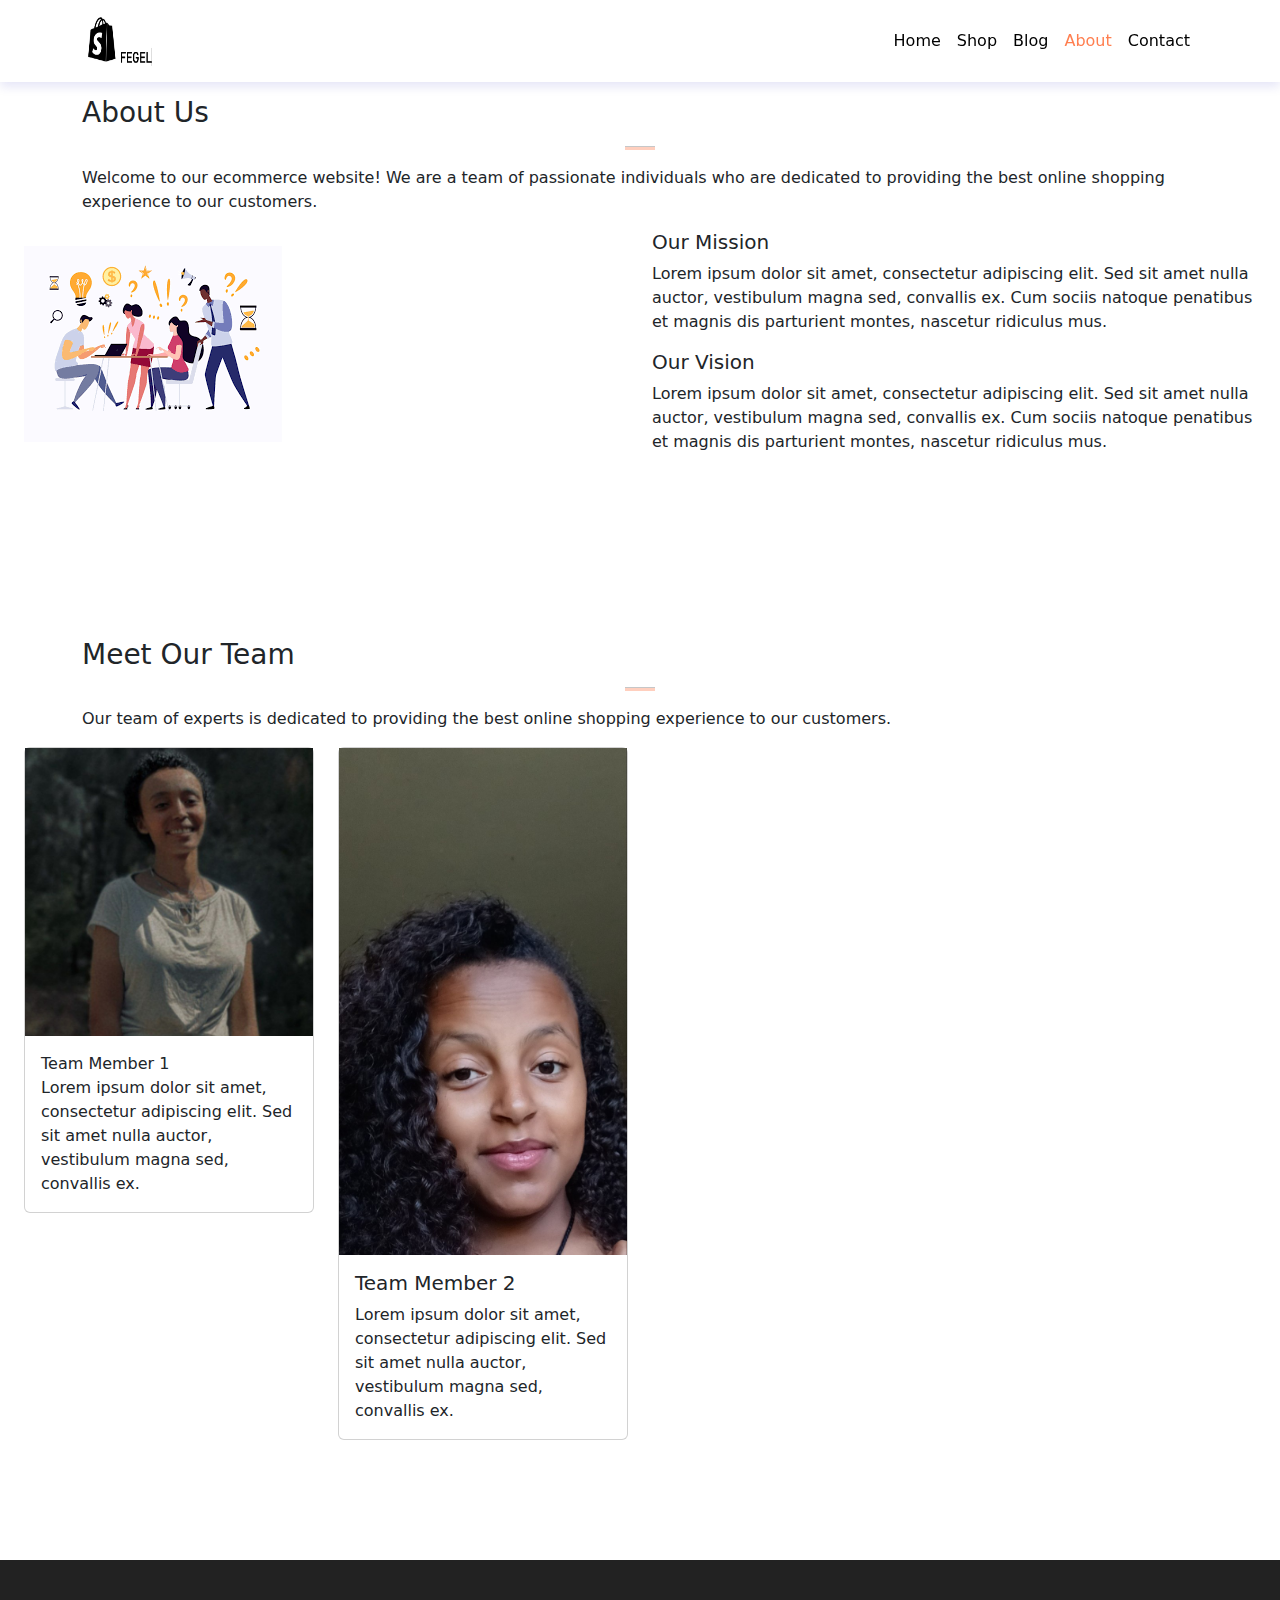
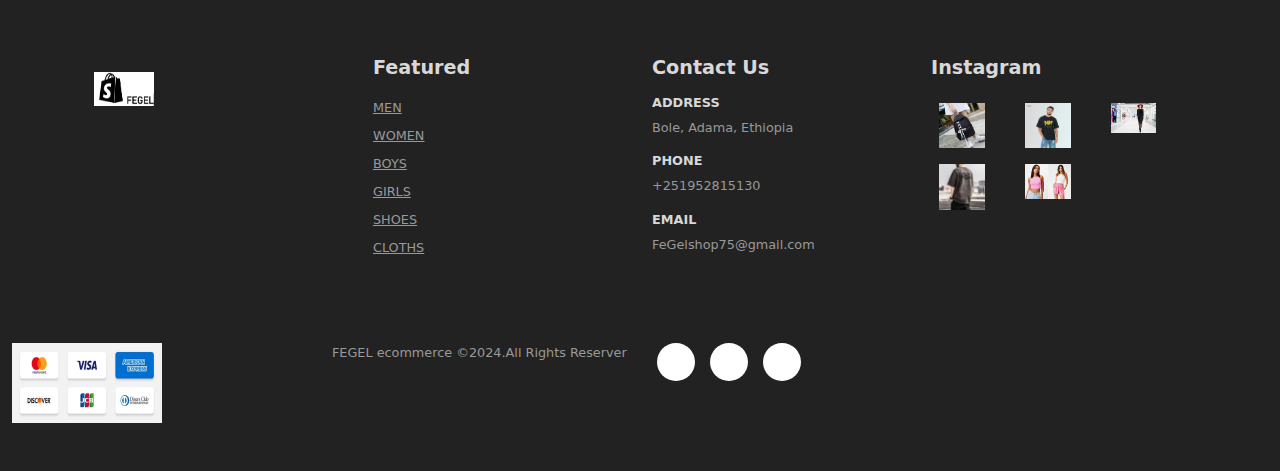
<file: about.html>
<!DOCTYPE html>
<html lang="en">
<head>
    <meta charset="UTF-8">
    <meta name="viewport" content="width=device-width, initial-scale=1.0">
    <title>About | Ecommerce Website</title>
    <link rel="stylesheet" href="style.css">
    <link href="https://cdn.jsdelivr.net/npm/bootstrap@5.3.3/dist/css/bootstrap.min.css" rel="stylesheet" integrity="sha384-QWTKZyjpPEjISv5WaRU9OFeRpok6YctnYmDr5pNlyT2bRjXh0JMhjY6hW+ALEwIH" crossorigin="anonymous">
    <link rel="stylesheet" href="https://cdnjs.cloudflare.com/ajax/libs/font-awesome/6.4.0/css/all.min.css" integrity="sha512-iecdLmaskl7CVkqkXNQ/ZH/XLlvWZOJyj7Yt7tcenmpD1ypASozpmT/E0iPtmFIB46ZmdtAc9eNBvH0H/ZpiBw==" crossorigin="anonymous" referrerpolicy="no-referrer" />
</head>
<body>
    <!-- Header -->
    <nav class="navbar navbar-expand-lg navbar-light bg-white py-3 fixed-top">
        <div class="container">
            <img src="logo/images.jpg" alt="Logo" width="70" height="50" class="d-inline-block align-top">
            <button class="navbar-toggler" type="button" data-bs-toggle="collapse" data-bs-target="#navbarSupportedContent" aria-controls="navbarSupportedContent" aria-expanded="false" aria-label="Toggle navigation">
                <span id="bar"><i class="fa-solid fa-bars"></i></span>
            </button>
            <div class="collapse navbar-collapse" id="navbarSupportedContent">
                <ul class="navbar-nav ms-auto">
                    <li class="nav-item">
                        <a class="nav-link" href="index.html">Home</a>
                    </li>
                    <li class="nav-item">
                        <a class="nav-link" href="shop.html">Shop</a>
                    </li>
                    <li class="nav-item">
                        <a class="nav-link" href="blog.html">Blog</a>
                    </li>
                    <li class="nav-item active">
                        <a class="nav-link active" href="#">About</a>
                    </li>
                    <li class="nav-item">
                        <a class="nav-link" href="contact.html">Contact</a>
                    </li>
                </ul>
            </div>
        </div>
    </nav>

    <!-- About Section -->
    <section id="about" class="my-5 py-5">
        <div class="container">
            <h3>About Us</h3>
            <hr class="mx-auto">
            <p>Welcome to our ecommerce website! We are a team of passionate individuals who are dedicated to providing the best online shopping experience to our customers.</p>
        </div>
        <div class="row mx-auto container-fluid">
            <div class="col-lg-6 col-md-12 col-12 py-3">
                <img src="img/team/teamm.png" alt="Our Team" class="img-fluid">
            </div>
            <div class="col-lg-6 col-md-12 col-12 mb-4">
                <h5>Our Mission</h5>
                <p>Lorem ipsum dolor sit amet, consectetur adipiscing elit. Sed sit amet nulla auctor, vestibulum magna sed, convallis ex. Cum sociis natoque penatibus et magnis dis parturient montes, nascetur ridiculus mus.</p>
                <h5>Our Vision</h5>
                <p>Lorem ipsum dolor sit amet, consectetur adipiscing elit. Sed sit amet nulla auctor, vestibulum magna sed, convallis ex. Cum sociis natoque penatibus et magnis dis parturient montes, nascetur ridiculus mus.</p>
            </div>
        </div>
    </section>

    <!-- Team Section -->
    <section id="team" class="my-5 py-5">
        <div class="container">
            <h3>Meet Our Team</h3>
            <hr class="mx-auto">
            <p>Our team of experts is dedicated to providing the best online shopping experience to our customers.</p>
        </div>
        <div class="row mx-auto container-fluid">
            <div class="col-lg-3 col-md-6 col-12 mb-4">
                <div class="card">
                    <img src="img/team/fenet.jpg" alt="Team Member 1" class="img-fluid">
                    <div class="card-body">
                        <h5class="card-title">Team Member 1</h5>
                        <p class="card-text">Lorem ipsum dolor sit amet, consectetur adipiscing elit. Sed sit amet nulla auctor, vestibulum magna sed, convallis ex.</p>
                    </div>
                </div>
            </div>
            <div class="col-lg-3 col-md-6 col-12 mb-4">
                <div class="card">
                    <img src="img/team/gelila.jpg" alt="Team Member 2" class="img-fluid">
                    <div class="card-body">
                        <h5 class="card-title">Team Member 2</h5>
                        <p class="card-text">Lorem ipsum dolor sit amet, consectetur adipiscing elit. Sed sit amet nulla auctor, vestibulum magna sed, convallis ex.</p>
                    </div>
                </div>
            </div>
            
           
        </div>
    </section>

    <!-- Footer -->
    <footer  class="mt-5 py-5">
        <div class="row container mx-auto pt-5">
            <div class="footer-one col-lg-3 col-md-6 col-12">
    
                <img  class="pt-3" src="logo/images.jpg" width="60" height="50" alt="">
               
            </div>
            <div class="footer-one col-lg-3 col-md-6 col-12 mb-3">
                <h5 class="pb-2">Featured</h5>
                <ul class="text-uppercase list-unstyled">
                    <li>
                        <a href="#">Men</a>
                    </li>
                    <li>
                        <a href="#">Women</a>
                    </li>
                    <li>
                        <a href="#">Boys</a>
                    </li>
                    <li>
                        <a href="#">Girls</a>
                    </li>
                    <li>
                        <a href="#">Shoes</a>
                    </li>
                    <li>
                        <a href="#">Cloths</a>
                    </li>
                </ul>
            </div>
            <div class="footer-one col-lg-3 col-md-6 col-12 mb-3">
                <h5 class="pb-2">Contact Us</h5>
               <div>
                <h6 class="text-uppercase">Address</h6>
                <p>Bole, Adama, Ethiopia</p>
    
               </div>
               <div>
                <h6 class="text-uppercase">Phone</h6>
                <p>+251952815130</p>
    
               </div>
               <div>
                <h6 class="text-uppercase">Email</h6>
                <p>FeGelshop75@gmail.com</p>
    
               </div>
            </div>
    
    
            <div class="footer-one col-lg-3 col-md-6 col-12">
                <h5 class="pb-2">Instagram</h5>
                <div class="row">
                    <img src="img/ins/i1.webp" class="img-fluid w-25 h-100 m-2" alt="">
                    <img src="img/ins/i2.jpg" class="img-fluid w-25 h-100 m-2" alt="">
                    <img src="img/ins/i3.avif" class="img-fluid w-25 h-100 m-2" alt="">
                    <img src="img/ins/i4.jpg" class="img-fluid w-25 h-100 m-2" alt="">
                    <img src="img/ins/i5.jpg" class="img-fluid w-25 h-100 m-2" alt="">
                </div>
              
            </div>
        </div>
        <div class="copyright mt-5">
            <div class="row continer mx-auto">
                <div class="col-lg-3 col-md-6 col-12">
                    <img src="img/pyment.webp" width="150" height="80" alt="">
    
                    
                </div>
                <div class="col-lg-3 col-md-6 col-12 mb-4 text-nowrap">
                    <p>FEGEL ecommerce ©2024.All Rights Reserver</p>
                </div>
    
                <div class="col-lg-3 col-md-6 col-12">
                    <a href="#"><i class="fa-brands fa-facebook"></i></a>
                    <a href="#"><i class="fa-brands fa-twitter"></i></a>
                    <a href="#"><i class="fa-brands fa-linkedin"></i></a>
                </div>
    
    
            </div>
    
        </div>
    
    
    </footer>
</file>
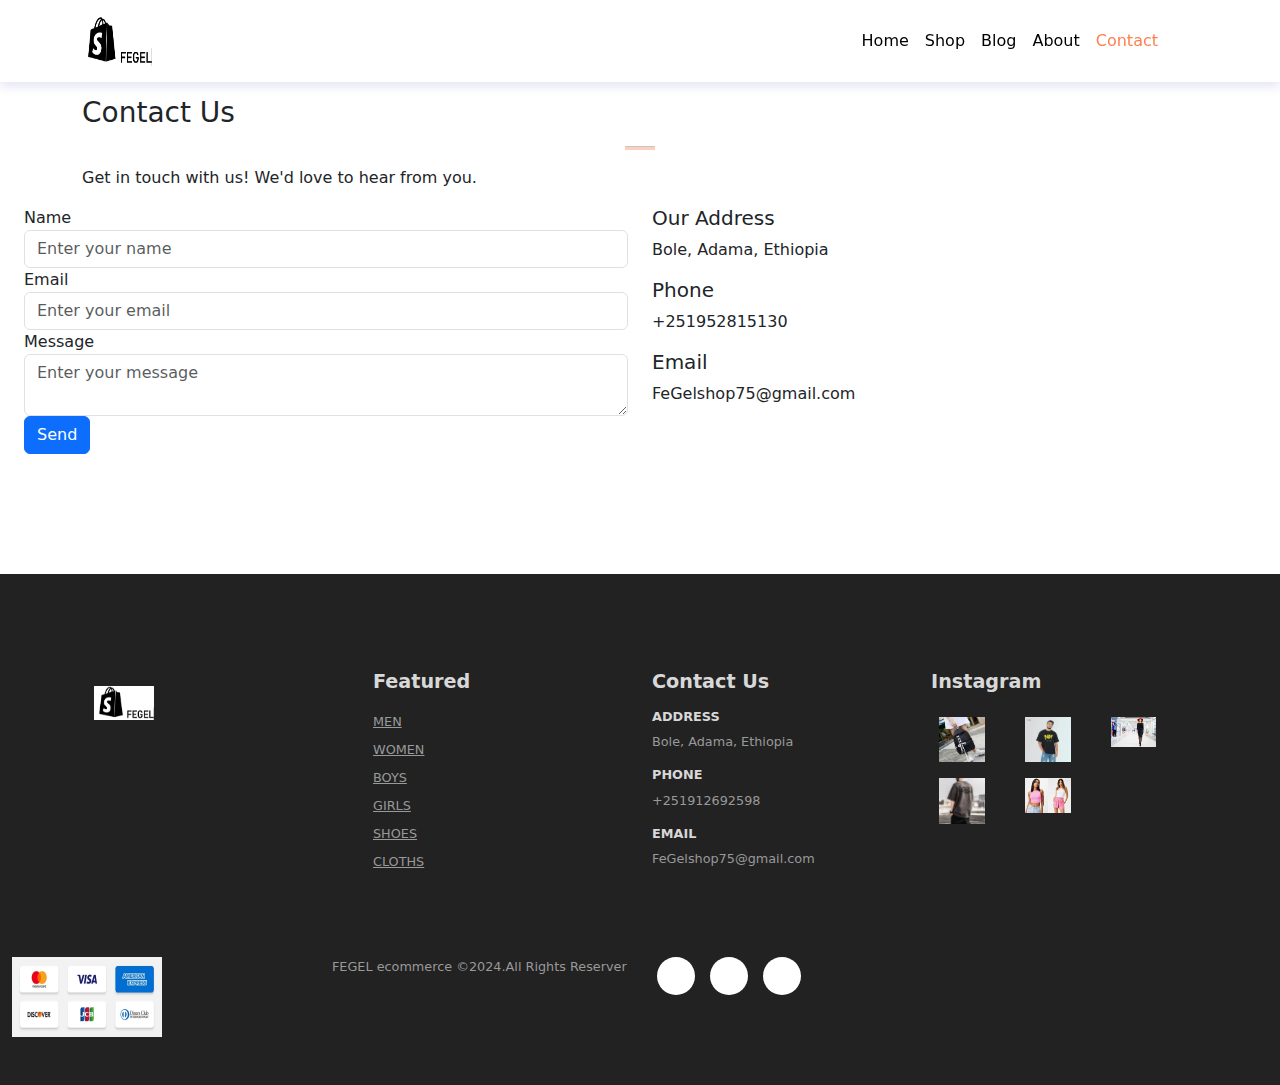
<file: contact.html>
<!DOCTYPE html>
<html lang="en">
<head>
    <meta charset="UTF-8">
    <meta name="viewport" content="width=device-width, initial-scale=1.0">
    <title>Contact Us | Ecommerce Website</title>
    <link rel="stylesheet" href="style.css">
    <link href="https://cdn.jsdelivr.net/npm/bootstrap@5.3.3/dist/css/bootstrap.min.css" rel="stylesheet" integrity="sha384-QWTKZyjpPEjISv5WaRU9OFeRpok6YctnYmDr5pNlyT2bRjXh0JMhjY6hW+ALEwIH" crossorigin="anonymous">
    <link rel="stylesheet" href="https://cdnjs.cloudflare.com/ajax/libs/font-awesome/6.4.0/css/all.min.css" integrity="sha512-iecdLmaskl7CVkqkXNQ/ZH/XLlvWZOJyj7Yt7tcenmpD1ypASozpmT/E0iPtmFIB46ZmdtAc9eNBvH0H/ZpiBw==" crossorigin="anonymous" referrerpolicy="no-referrer" />
</head>
<body>
    <!-- Header -->
    <nav class="navbar navbar-expand-lg navbar-light bg-white py-3 fixed-top">
        <div class="container">
            <img src="logo/images.jpg" alt="Logo" width="70" height="50" class="d-inline-block align-top">
            <button class="navbar-toggler" type="button" data-bs-toggle="collapse" data-bs-target="#navbarSupportedContent" aria-controls="navbarSupportedContent" aria-expanded="false" aria-label="Toggle navigation">
                <span id="bar"><i class="fa-solid fa-bars"></i></span>
                
            </button>
            <div class="collapse navbar-collapse" id="navbarSupportedContent">
                <ul class="navbar-nav ms-auto">
                    <li class="nav-item">
                        <a class="nav-link " href="index.html">Home</a>
                    </li>
                    <li class="nav-item">
                        <a class="nav-link" href="shop.html">Shop</a>
                    </li>
                    <li class="nav-item">
                        <a class="nav-link" href="#">Blog</a>
                    </li>
                    <li class="nav-item">
                        <a class="nav-link" href="about.html">About</a>
                    </li>
                    <li class="nav-item">
                        <a class="nav-link active" href="#">Contact</a>
                    </li>
                    <li class="nav-item">
                        <a class="nav-link" href="#"><i class="fas fa-search"></i></a>
                    </li>
                    <li class="nav-item">
                        <a class="nav-link" href="shop.html"><i class="fas fa-shopping-bag"></i></a>
                    </li>
                </ul>
            </div>
        </div>
    </nav>

    <!-- Contact Section -->
    <section id="contact" class="my-5 py-5">
        <div class="container">
            <h3>Contact Us</h3>
            <hr class="mx-auto">
            <p>Get in touch with us! We'd love to hear from you.</p>
        </div>
        <div class="row mx-auto container-fluid">
            <div class="col-lg-6 col-md-12 col-12 mb-4">
                <form>
                    <div class="form-group">
                        <label for="name">Name</label>
                        <input type="text" class="form-control" id="name" placeholder="Enter your name">
                    </div>
                    <div class="form-group">
                        <label for="email">Email</label>
                        <input type="email" class="form-control" id="email" placeholder="Enter your email">
                    </div>
                    <div class="form-group">
                        <label for="message">Message</label>
                        <textarea class="form-control" id="message" placeholder="Enter your message"></textarea>
                    </div>
                    <button type="submit" class="btn btn-primary">Send</button>
                </form>
            </div>
            <div class="col-lg-6 col-md-12 col-12 mb-4">
                <h5>Our Address</h5>
                <p>Bole, Adama, Ethiopia</p>
                <h5>Phone</h5>
                <p>+251952815130</p>
                <h5>Email</h5>
                <p>FeGelshop75@gmail.com</p>
            </div>
        </div>
    </section>

    <!-- Footer -->
    <footer  class="mt-5 py-5">
        <div class="row container mx-auto pt-5">
            <div class="footer-one col-lg-3 col-md-6 col-12">
    
                <img  class="pt-3" src="logo/images.jpg" width="60" height="50" alt="">
               
            </div>
            <div class="footer-one col-lg-3 col-md-6 col-12 mb-3">
                <h5 class="pb-2">Featured</h5>
                <ul class="text-uppercase list-unstyled">
                    <li>
                        <a href="#">Men</a>
                    </li>
                    <li>
                        <a href="#">Women</a>
                    </li>
                    <li>
                        <a href="#">Boys</a>
                    </li>
                    <li>
                        <a href="#">Girls</a>
                    </li>
                    <li>
                        <a href="#">Shoes</a>
                    </li>
                    <li>
                        <a href="#">Cloths</a>
                    </li>
                </ul>
            </div>
            <div class="footer-one col-lg-3 col-md-6 col-12 mb-3">
                <h5 class="pb-2">Contact Us</h5>
               <div>
                <h6 class="text-uppercase">Address</h6>
                <p>Bole, Adama, Ethiopia</p>
    
               </div>
               <div>
                <h6 class="text-uppercase">Phone</h6>
                <p>+251912692598</p>
    
               </div>
               <div>
                <h6 class="text-uppercase">Email</h6>
                <p>FeGelshop75@gmail.com</p>
    
               </div>
            </div>
    
    
            <div class="footer-one col-lg-3 col-md-6 col-12">
                <h5 class="pb-2">Instagram</h5>
                <div class="row">
                    <img src="img/ins/i1.webp" class="img-fluid w-25 h-100 m-2" alt="">
                    <img src="img/ins/i2.jpg" class="img-fluid w-25 h-100 m-2" alt="">
                    <img src="img/ins/i3.avif" class="img-fluid w-25 h-100 m-2" alt="">
                    <img src="img/ins/i4.jpg" class="img-fluid w-25 h-100 m-2" alt="">
                    <img src="img/ins/i5.jpg" class="img-fluid w-25 h-100 m-2" alt="">
                </div>
              
            </div>
        </div>
        <div class="copyright mt-5">
            <div class="row continer mx-auto">
                <div class="col-lg-3 col-md-6 col-12">
                    <img src="img/pyment.webp" width="150" height="80" alt="">
    
                    
                </div>
                <div class="col-lg-3 col-md-6 col-12 mb-4 text-nowrap">
                    <p>FEGEL ecommerce ©2024.All Rights Reserver</p>
                </div>
    
                <div class="col-lg-3 col-md-6 col-12">
                    <a href="#"><i class="fa-brands fa-facebook"></i></a>
                    <a href="#"><i class="fa-brands fa-twitter"></i></a>
                    <a href="#"><i class="fa-brands fa-linkedin"></i></a>
                </div>
    
    
            </div>
    
        </div>
    
    
    </footer>
</file>
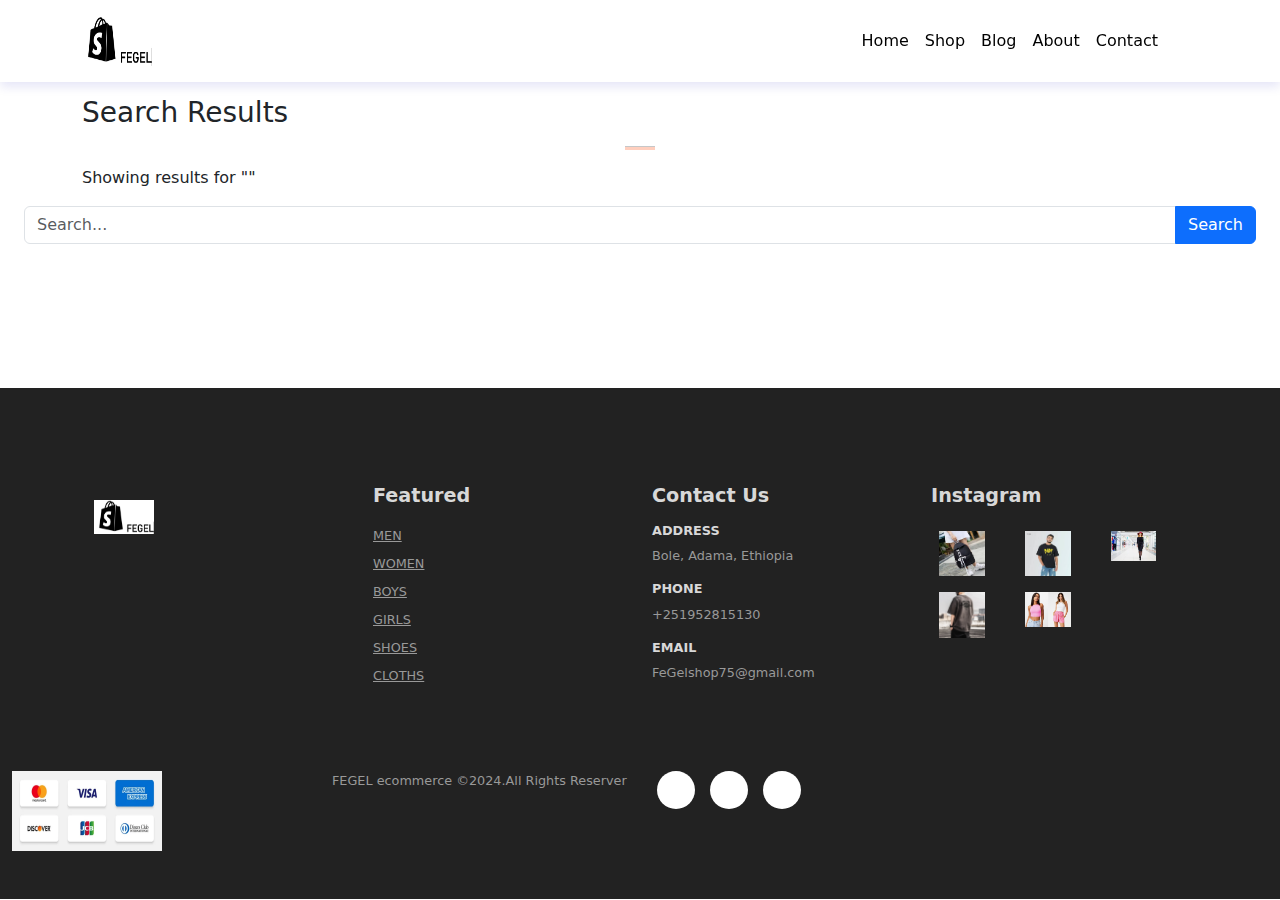
<file: search.html>
<!DOCTYPE html>
<html lang="en">
<head>
    <meta charset="UTF-8">
    <meta name="viewport" content="width=device-width, initial-scale=1.0">
    <title>Search | Ecommerce Website</title>
    <link rel="stylesheet" href="style.css">
    <link href="https://cdn.jsdelivr.net/npm/bootstrap@5.3.3/dist/css/bootstrap.min.css" rel="stylesheet" integrity="sha384-QWTKZyjpPEjISv5WaRU9OFeRpok6YctnYmDr5pNlyT2bRjXh0JMhjY6hW+ALEwIH" crossorigin="anonymous">
    <link rel="stylesheet" href="https://cdnjs.cloudflare.com/ajax/libs/font-awesome/6.4.0/css/all.min.css" integrity="sha512-iecdLmaskl7CVkqkXNQ/ZH/XLlvWZOJyj7Yt7tcenmpD1ypASozpmT/E0iPtmFIB46ZmdtAc9eNBvH0H/ZpiBw==" crossorigin="anonymous" referrerpolicy="no-referrer" />
</head>
<body>
    <!-- Header -->
    <nav class="navbar navbar-expand-lg navbar-light bg-white py-3 fixed-top">
        <div class="container">
            <img src="logo/images.jpg" alt="Logo" width="70" height="50" class="d-inline-block align-top">
            <button class="navbar-toggler" type="button" data-bs-toggle="collapse" data-bs-target="#navbarSupportedContent" aria-controls="navbarSupportedContent" aria-expanded="false" aria-label="Toggle navigation">
                <span id="bar"><i class="fa-solid fa-bars"></i></span>
                
            </button>
            <div class="collapse navbar-collapse" id="navbarSupportedContent">
                <ul class="navbar-nav ms-auto">
                    <li class="nav-item">
                        <a class="nav-link " href="index.html">Home</a>
                    </li>
                    <li class="nav-item">
                        <a class="nav-link" href="shop.html">Shop</a>
                    </li>
                    <li class="nav-item">
                        <a class="nav-link" href="#">Blog</a>
                    </li>
                    <li class="nav-item">
                        <a class="nav-link" href="about.html">About</a>
                    </li>
                    <li class="nav-item">
                        <a class="nav-link" href="contact.html">Contact</a>
                    </li>
                    <li class="nav-item">
                        <a class="nav-link active" href="#"><i class="fas fa-search"></i></a>
                    </li>
                    <li class="nav-item">
                        <a class="nav-link" href="shop.html"><i class="fas fa-shopping-bag"></i></a>
                    </li>
                </ul>
            </div>
        </div>
    </nav>

    <!-- Search Section -->
    <section id="search" class="my-5 py-5">
        <div class="container">
            <h3>Search Results</h3>
            <hr class="mx-auto">
            <p>Showing results for "<span id="search-query"></span>"</p>
        </div>
        <div class="row mx-auto container-fluid">
            <div class="col-lg-12 col-md-12 col-12 mb-4">
                <form>
                    <div class="input-group">
                        <input type="search" class="form-control" id="search-input" placeholder="Search...">
                        <button class="btn btn-primary" type="submit">Search</button>
                    </div>
                </form>
            </div>
            <div class="col-lg-12 col-md-12 col-12 mb-4">
                <div class="search-results">
                    <!-- Search results will be displayed here -->
                </div>
            </div>
        </div>
    </section>

    <footer  class="mt-5 py-5">
        <div class="row container mx-auto pt-5">
            <div class="footer-one col-lg-3 col-md-6 col-12">
    
                <img  class="pt-3" src="logo/images.jpg" width="60" height="50" alt="">
               
            </div>
            <div class="footer-one col-lg-3 col-md-6 col-12 mb-3">
                <h5 class="pb-2">Featured</h5>
                <ul class="text-uppercase list-unstyled">
                    <li>
                        <a href="#">Men</a>
                    </li>
                    <li>
                        <a href="#">Women</a>
                    </li>
                    <li>
                        <a href="#">Boys</a>
                    </li>
                    <li>
                        <a href="#">Girls</a>
                    </li>
                    <li>
                        <a href="#">Shoes</a>
                    </li>
                    <li>
                        <a href="#">Cloths</a>
                    </li>
                </ul>
            </div>
            <div class="footer-one col-lg-3 col-md-6 col-12 mb-3">
                <h5 class="pb-2">Contact Us</h5>
               <div>
                <h6 class="text-uppercase">Address</h6>
                <p>Bole, Adama, Ethiopia</p>
    
               </div>
               <div>
                <h6 class="text-uppercase">Phone</h6>
                <p>+251952815130</p>
    
               </div>
               <div>
                <h6 class="text-uppercase">Email</h6>
                <p>FeGelshop75@gmail.com</p>
    
               </div>
            </div>
    
    
            <div class="footer-one col-lg-3 col-md-6 col-12">
                <h5 class="pb-2">Instagram</h5>
                <div class="row">
                    <img src="img/ins/i1.webp" class="img-fluid w-25 h-100 m-2" alt="">
                    <img src="img/ins/i2.jpg" class="img-fluid w-25 h-100 m-2" alt="">
                    <img src="img/ins/i3.avif" class="img-fluid w-25 h-100 m-2" alt="">
                    <img src="img/ins/i4.jpg" class="img-fluid w-25 h-100 m-2" alt="">
                    <img src="img/ins/i5.jpg" class="img-fluid w-25 h-100 m-2" alt="">
                </div>
              
            </div>
        </div>
        <div class="copyright mt-5">
            <div class="row continer mx-auto">
                <div class="col-lg-3 col-md-6 col-12">
                    <img src="img/pyment.webp" width="150" height="80" alt="">
    
                    
                </div>
                <div class="col-lg-3 col-md-6 col-12 mb-4 text-nowrap">
                    <p>FEGEL ecommerce ©2024.All Rights Reserver</p>
                </div>
    
                <div class="col-lg-3 col-md-6 col-12">
                    <a href="#"><i class="fa-brands fa-facebook"></i></a>
                    <a href="#"><i class="fa-brands fa-twitter"></i></a>
                    <a href="#"><i class="fa-brands fa-linkedin"></i></a>
                </div>
    
    
            </div>
    
        </div>
    
    
    </footer>
</file>
<file: style.css>
@import url('https://fonts.googleapis.com/css2?family=Poppins:ital,wght@0,100;0,200;0,300;0,400;0,500;0,600;0,700;0,800;0,900;1,100;1,200;1,300;1,400;1,500;1,600;1,700;1,800;1,900&display=swap');

* {
    margin: 0;
    padding: 0;
    box-sizing: border-box;
}


body {
    font-family: 'Poppins', sans-serif;
}


h1 {
    font-size: 2.5rem;
    font-weight: 700;
}

h2 {
    font-size: 1.8rem;
    font-weight: 600;
}

h3 {
    font-size: 1.4rem;
    font-weight: 800;
}

h4 {
    font-size: 1.1rem;
    font-weight: 600;
}

h5 {
    font-size: 1rem;
    font-weight: 400;
    color: #1d1d1d;
}

h6 {
    color: #d8d8d8;
}
hr{
    width: 30px;
    height: 4px;
    background-color: orangered;
}
.star{
    padding: 10px 0;
}
.star i{
    font-size: 0.8rem;
    color: goldenrod
}

button{
    font-size: 0.8rem;
    font-weight: 700;
    outline:none;
    background-color: #1d1d1d;
    color: aliceblue;
    padding: 13px 30px;
    cursor: pointer;
    text-transform: uppercase;
    transition: 0.3s ease ;
}
button:hover{
    color:#3a3833;
}

.navbar {
    font-size: 16px;
    top: 0;
    left: 0;
    box-shadow:0 5px 10px rgba(0, 0, 178, 0.1);
}

.navbar-light .navbar-nav .nav-link {
    padding: 0 20px;
    color: black;
    transition: 0.3s ease;
}

.navbar-light .navbar-nav .nav-link:hover,
.navbar-light .navbar-nav .nav-link.active {
    color: coral;
}
/*mobile*/
#bar{
    font-size: 1.5rem;
    padding: 7px;
    cursor: pointer;
    font-weight: 500;
    transition: 0.3s ease;
    color: black;
    border: none;
}
#bar:hover,#bar.active{
    color:#fff;
    
}
.navbar-light .navbar-toggler{
    border: none;
    outline: none;
}
@media only screen and (max-width: 991px){
    body > nav > div > button:hover,
    body > nav > div > button:focus{
        background-color:#fb774b ;
    }
    body > nav > div > button:hover #bar,
    body > nav > div > button:focus #bar{
        color: #fff;
    }
    #navbarSupportedContent > ul {
        margin: 1rem;
        justify-content: flex-end;
        align-items: flex-end;
        text-align: right;
    }
    #navbarSupportedContent > ul > li:nth-child(n) > a{
        padding: 10px 0;
    }
}
#home {
    background-image: url('img/shopping.jpg');
    width: 100%;
    height: 100vh;
    background-size: cover;
    background-position: top 60px center;
    display: flex;
    flex-direction: column;
    justify-content: center;
    align-items: flex-start;
}
#home span{
    color:aqua;


}

#new .row > .one {
    position: relative; /* Ensure relative positioning */
    overflow: hidden; /* Hide overflow to prevent text overflow issues */
}

#new .row > .one img {
    width: 100%;
    height: 100%;
    display: block; /* Ensure images behave as block elements */
    transition: filter 0.3s ease; /* Transition for hover effect */
}

#new .row > .one .details {
    position: absolute; /* Position absolutely relative to .one */
    top: 50%; /* Center vertically */
    left: 50%; /* Center horizontally */
    transform: translate(-50%, -50%); /* Center adjustment */
    width: calc(100% - 40px); /* Adjust width to leave space for padding */
    padding: 10px; /* Adjust padding as per your design */
    text-align: left; /* Center align text */
    transition: 0.3s ease; /* Transition for hover effect */
    box-sizing: border-box; /* Ensure padding and border are included in width */
    z-index: 1; /* Ensure details appear above image */
}

#new .row > .one:hover img {
    filter: brightness(70%); /* Example filter for image on hover */
}

#new .row > .one:hover .details {
    top: 50%; /* Adjust position on hover if needed */
}
/* #new > div > div:nth-child(1) > div > button{
    background-color: transparent;
    border: none;
} */
#new .one .text-uppercase {
   display: inline-block;
   font-size: 14px;
   font-weight: 500;
   color: #2a2a2a;
   background: none;
   text-transform: uppercase;
   border-bottom: 1px solid #2a2a2a;
   padding: 2.5px;
   transform: translateY(70px);
   transition: 0.3s ease;
   border: none;
}
#new .one .text-uppercase:hover{
    color: #fff;
    border-bottom: 1px solid #fff;;
}
#new .one:nth-child(1) .details{
    display: flex;
    justify-content: center;
    flex-direction: column;
    align-items: flex-start;
    text-align: start;
}
#new .one:nth-child(2) .details{
    display: flex;
    justify-content: center;
    flex-direction: column;
    align-items: center;
    text-align: center;
}
#new .one:nth-child(3) .details{
    display: flex;
    justify-content: center;
    flex-direction: column;
    align-items: flex-end;
    text-align: right;
}
#featured .product img {
    width: 100%; 
    height: 50%; 
}
#featured .product {
    margin-bottom: 20px; 
}
.product{
    cursor: pointer;
    margin-bottom: 2rem;
}
.product img {
    transition: 0.3s all;
    height: 350px;

}
.product:hover img{
    opacity: 0.7;
}
.product .buy-btn{
    background: #fb774b;
    transform: translateY(20px);
    opacity: 0;
    transition: 0.3s all;
    border: none;
}

.product:hover .buy-btn{
    transform: translateY(0);
    opacity: 1;
    
}
#banner{
    background-image: url('img/banner.webp');
    width: 100%;
    height: 60vh;
    background-size: cover;
    background-position: top 70px center;
    display: flex;
    background-repeat: no-repeat;
    background-attachment:fixed ;
    flex-direction: column;
    justify-content: center;
    align-items: flex-start;

}
#banner h4{
    color:#D8D8D8 ;

}
#banner h1{
    color: #fff;
}
#banner button{
    background-color: #fb774b;

}
footer{
    background-color: #222222;

}
footer h5{
    color: #D8D8D8;
    font-weight: 700;
    font-size: 1.2rem;

}
footer h6{
    color: #D8D8D8;
    font-weight: 700;
    font-size: 0.8rem;

}
footer li{
    padding-bottom: 4px;
}
footer li a{
    font-size: 0.8rem;
    color: #999;
}
footer li a:hover{
    color: #D8D8D8;

}
footer p{
    color:#999;
    font-size: 0.8rem;
}
footer .copyright a{
    color: #000;
    width: 38px;
    height: 38px;
    background-color: #fff;
    display: inline-block;
    text-align: center;
    line-height: 38px;
    border-radius: 50%;
    transition: 0.3s ease;
    margin: 0 5px;



}
footer .copyright a:hover{
    color: #fff;
    background-color: #fb774b;

}
</file>
